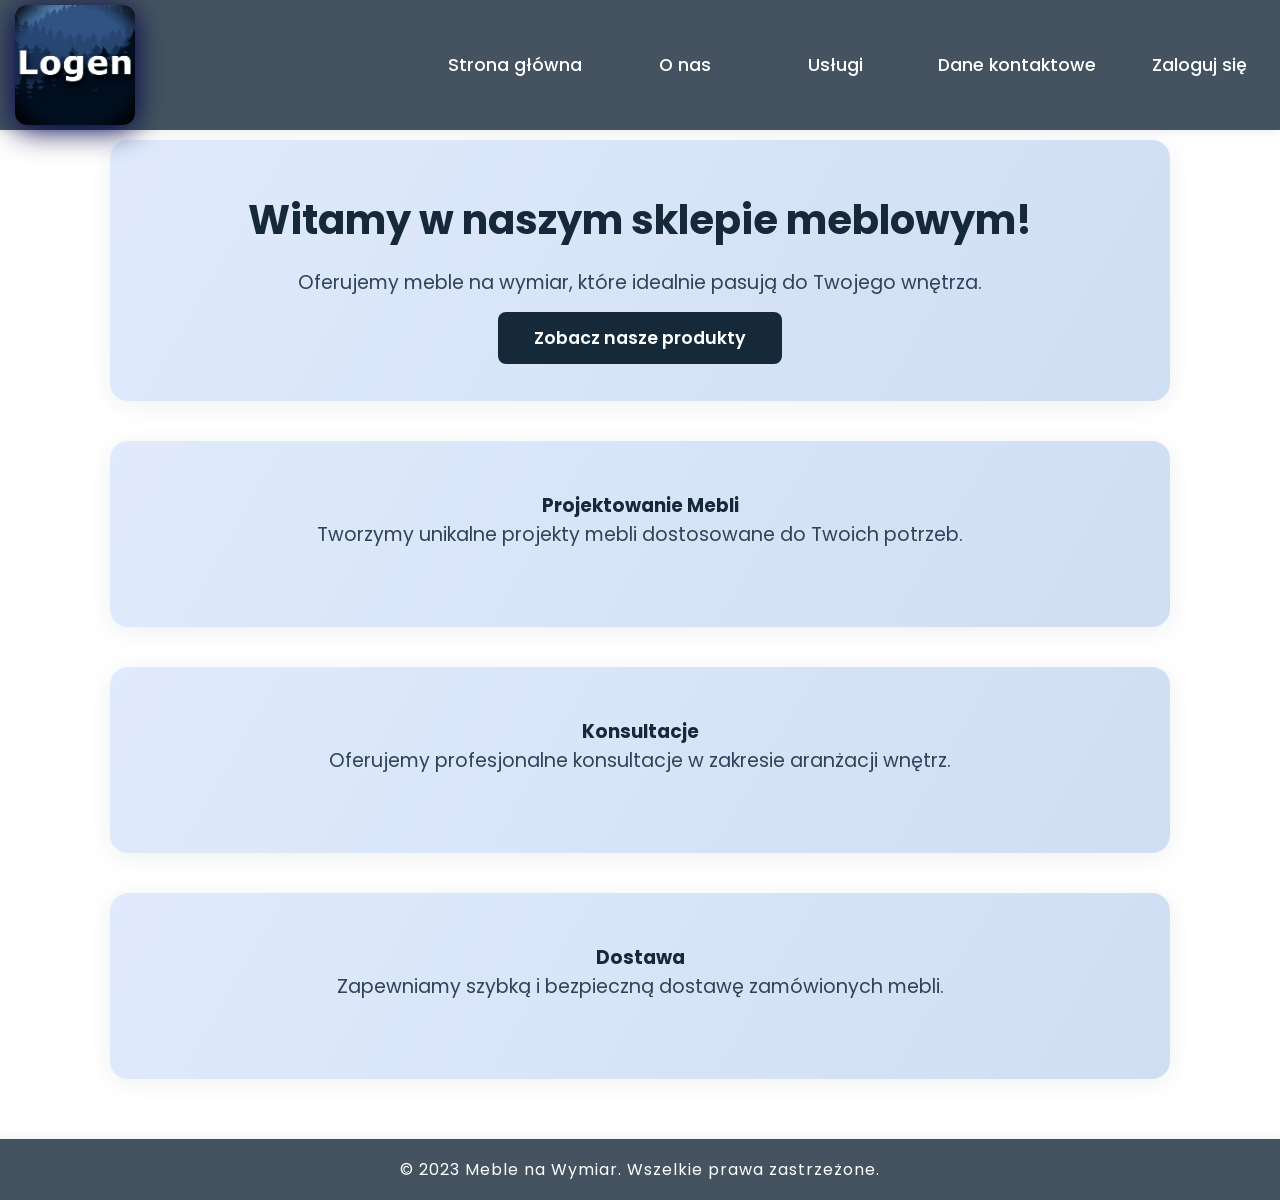
<file: index.html>
<!DOCTYPE html>
<html lang="pl">
<head>
    <meta charset="UTF-8">
    <meta name="viewport" content="width=device-width, initial-scale=1.0">
    <title>Strona Główna - Sklep Meblowy</title>
    <link rel="stylesheet" href="style.css">
    <link href="https://fonts.googleapis.com/css2?family=Poppins:wght@400;500;600&display=swap" rel="stylesheet">
</head>
<body>
<header>
    <img src="logen.jpg" alt="Logo">
    <nav class="navigation">
        <a href="index.html">Strona główna</a>
        <a href="o-nas.html">O nas</a>
        <a href="uslugi.html">Usługi</a>
        <a href="kontakt.html">Dane kontaktowe</a>
        <a href="login.html">Zaloguj się</a>

    </nav>
</header>
<main>
    <section class="hero">
        <h1>Witamy w naszym sklepie meblowym!</h1>
        <p>Oferujemy meble na wymiar, które idealnie pasują do Twojego wnętrza.</p>
        <a href="sklep.html" class="btn">Zobacz nasze produkty</a>
    </section>
    <section class="hero">
        <h3>Projektowanie Mebli</h3>
        <p>Tworzymy unikalne projekty mebli dostosowane do Twoich potrzeb.</p>
    </section>
    <section class="hero">
        <h3>Konsultacje</h3>
        <p>Oferujemy profesjonalne konsultacje w zakresie aranżacji wnętrz.</p>
    </section>
    <section class="hero">
        <h3>Dostawa</h3>
        <p>Zapewniamy szybką i bezpieczną dostawę zamówionych mebli.</p>
    </section>
    
</main>
<footer>
    <p>&copy; 2023 Meble na Wymiar. Wszelkie prawa zastrzeżone.</p>
</footer>
<script src="script.js"></script>
</body>
</html>
</file>
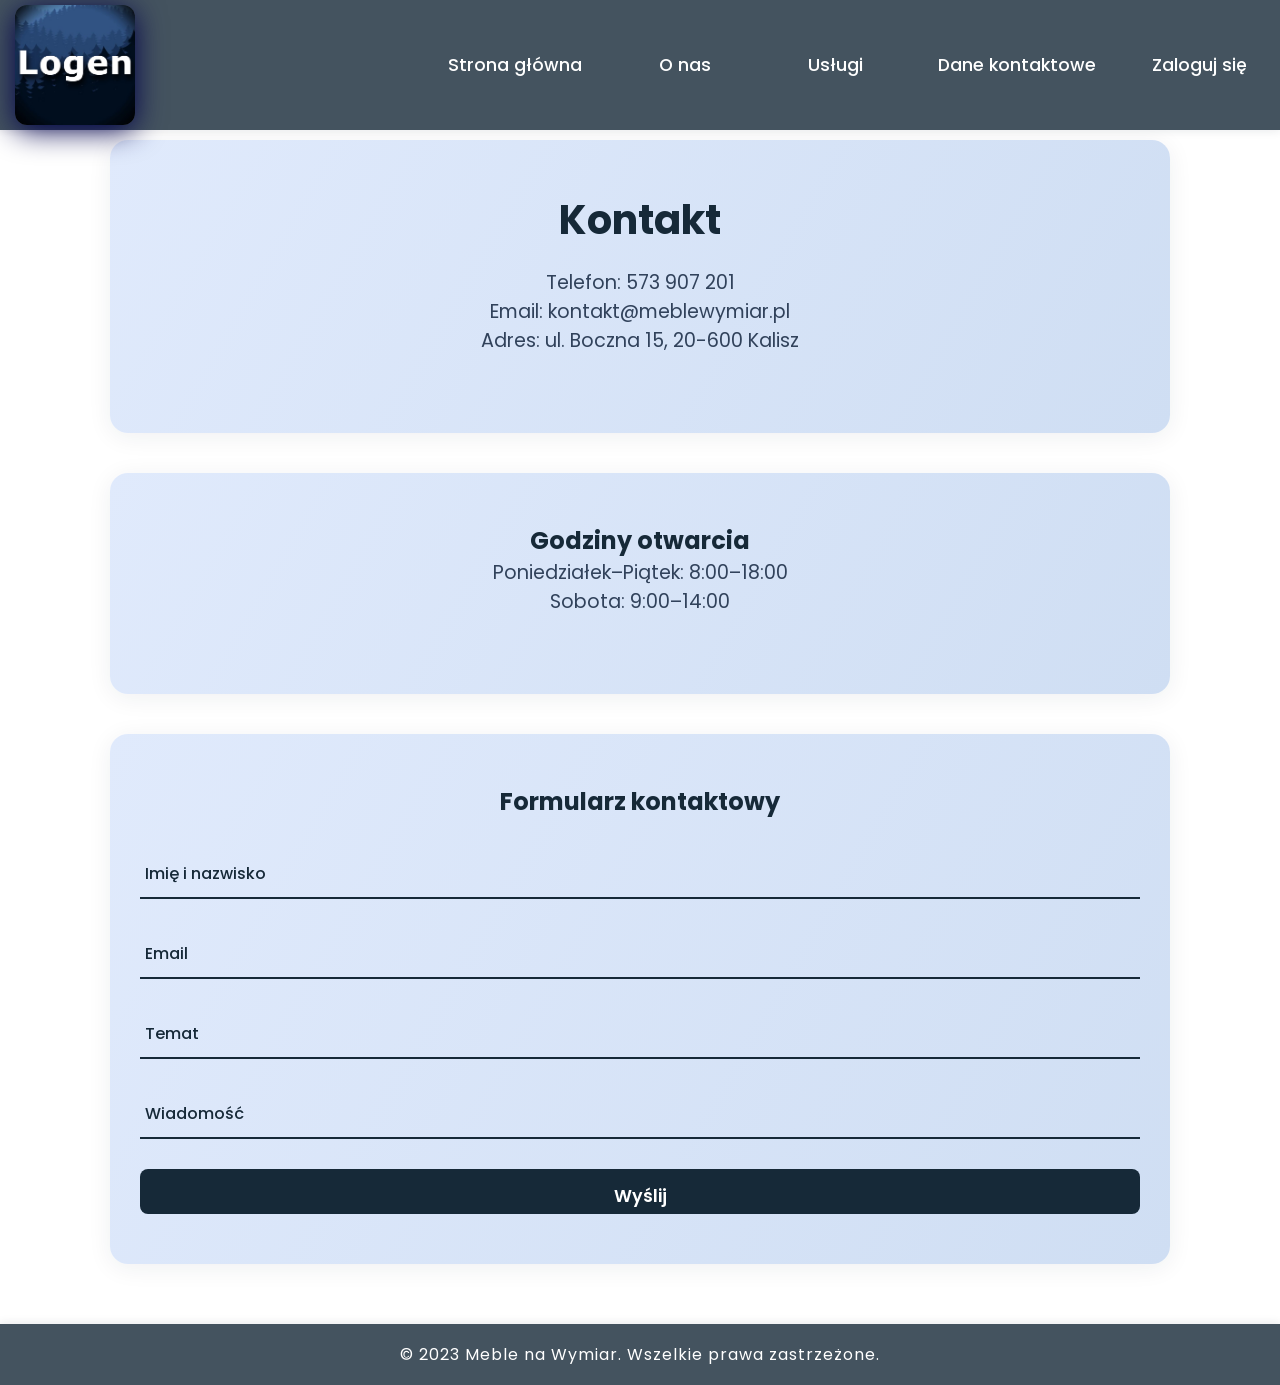
<file: kontakt.html>
<!DOCTYPE html>
<html lang="pl">
<head>
    <meta charset="UTF-8">
    <meta name="viewport" content="width=device-width, initial-scale=1.0">
    <title>Dane kontaktowe - Meble na Wymiar</title>
    <link rel="stylesheet" href="style.css">
    <link href="https://fonts.googleapis.com/css2?family=Poppins:wght@400;500;600&display=swap" rel="stylesheet">
</head>
<body>
<header>
    <img src="logen.jpg" alt="Logo">
    <nav class="navigation">
        <a href="index.html">Strona główna</a>
        <a href="o-nas.html">O nas</a>
        <a href="uslugi.html">Usługi</a>
        <a href="kontakt.html">Dane kontaktowe</a>
        <a href="login.html">Zaloguj się</a>

    </nav>
</header>
<main>
    <section class="hero">
        <h1>Kontakt</h1>
        <p>Telefon: 573 907 201<br>
        Email: kontakt@meblewymiar.pl<br>
        Adres: ul. Boczna 15, 20-600 Kalisz</p>
    </section>
    <section class="hero">
        <h2>Godziny otwarcia</h2>
        <p>Poniedziałek–Piątek: 8:00–18:00<br>Sobota: 9:00–14:00</p>
    </section>
    <section class="hero">
        <h2>Formularz kontaktowy</h2>
        <form>
            <div class="input-box">
                <input type="text" required>
                <label>Imię i nazwisko</label>
            </div>
            <div class="input-box">
                <input type="email" required>
                <label>Email</label>
            </div>
            <div class="input-box">
                <input type="text" required>
                <label>Temat</label>
            </div>
            <div class="input-box">
                <input type="text" required>
                <label>Wiadomość</label>
            </div>
            <button type="submit" class="btn">Wyślij</button>
        </form>
    </section>
</main>
<footer>
    <p>&copy; 2023 Meble na Wymiar. Wszelkie prawa zastrzeżone.</p>
</footer>
</body>
</html>
</file>
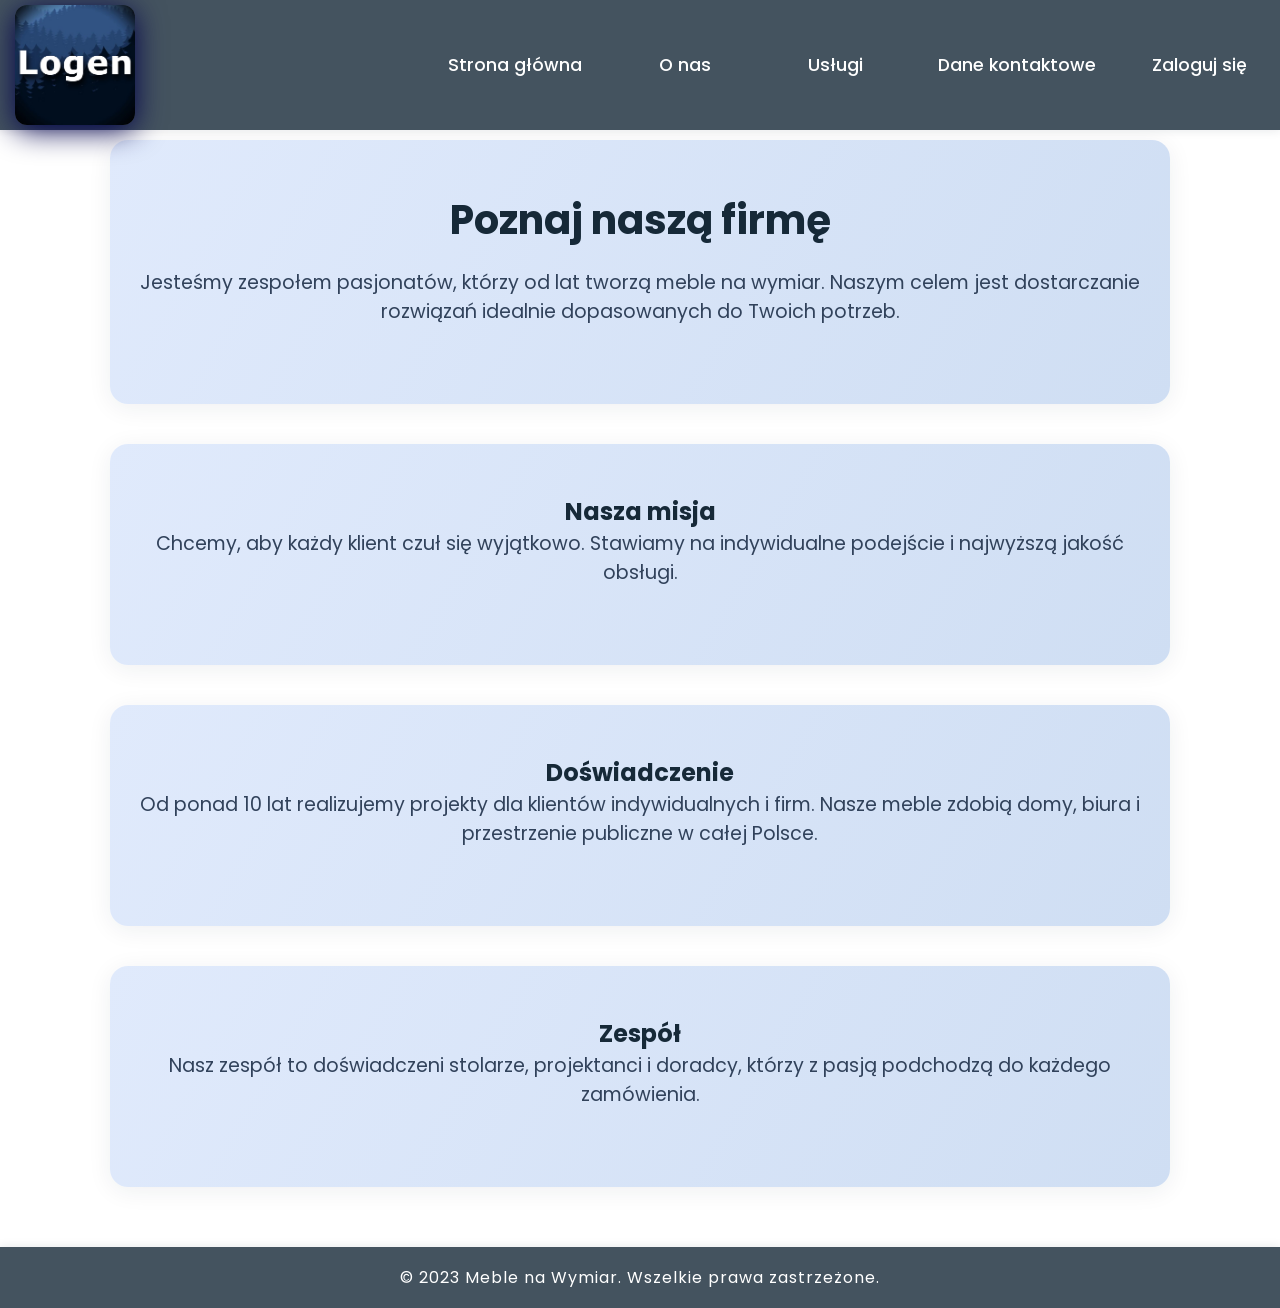
<file: o-nas.html>
<!DOCTYPE html>
<html lang="pl">
<head>
    <meta charset="UTF-8">
    <meta name="viewport" content="width=device-width, initial-scale=1.0">
    <title>O nas - Meble na Wymiar</title>
    <link rel="stylesheet" href="style.css">
    <link href="https://fonts.googleapis.com/css2?family=Poppins:wght@400;500;600&display=swap" rel="stylesheet">
</head>
<body>
<header>
    <img src="logen.jpg" alt="Logo">
    <nav class="navigation">
        <a href="index.html">Strona główna</a>
        <a href="o-nas.html">O nas</a>
        <a href="uslugi.html">Usługi</a>
        <a href="kontakt.html">Dane kontaktowe</a>
        <a href="login.html">Zaloguj się</a>
    </nav>
</header>
<main>
    <section class="hero">
        <h1>Poznaj naszą firmę</h1>
        <p>Jesteśmy zespołem pasjonatów, którzy od lat tworzą meble na wymiar. Naszym celem jest dostarczanie rozwiązań idealnie dopasowanych do Twoich potrzeb.</p>
    </section>
    <section class="hero">
        <h2>Nasza misja</h2>
        <p>Chcemy, aby każdy klient czuł się wyjątkowo. Stawiamy na indywidualne podejście i najwyższą jakość obsługi.</p>
    </section>
    <section class="hero">
        <h2>Doświadczenie</h2>
        <p>Od ponad 10 lat realizujemy projekty dla klientów indywidualnych i firm. Nasze meble zdobią domy, biura i przestrzenie publiczne w całej Polsce.</p>
    </section>
    <section class="hero">
        <h2>Zespół</h2>
        <p>Nasz zespół to doświadczeni stolarze, projektanci i doradcy, którzy z pasją podchodzą do każdego zamówienia.</p>
    </section>
</main>
<footer>
    <p>&copy; 2023 Meble na Wymiar. Wszelkie prawa zastrzeżone.</p>
</footer>
</body>
</html>
</file>
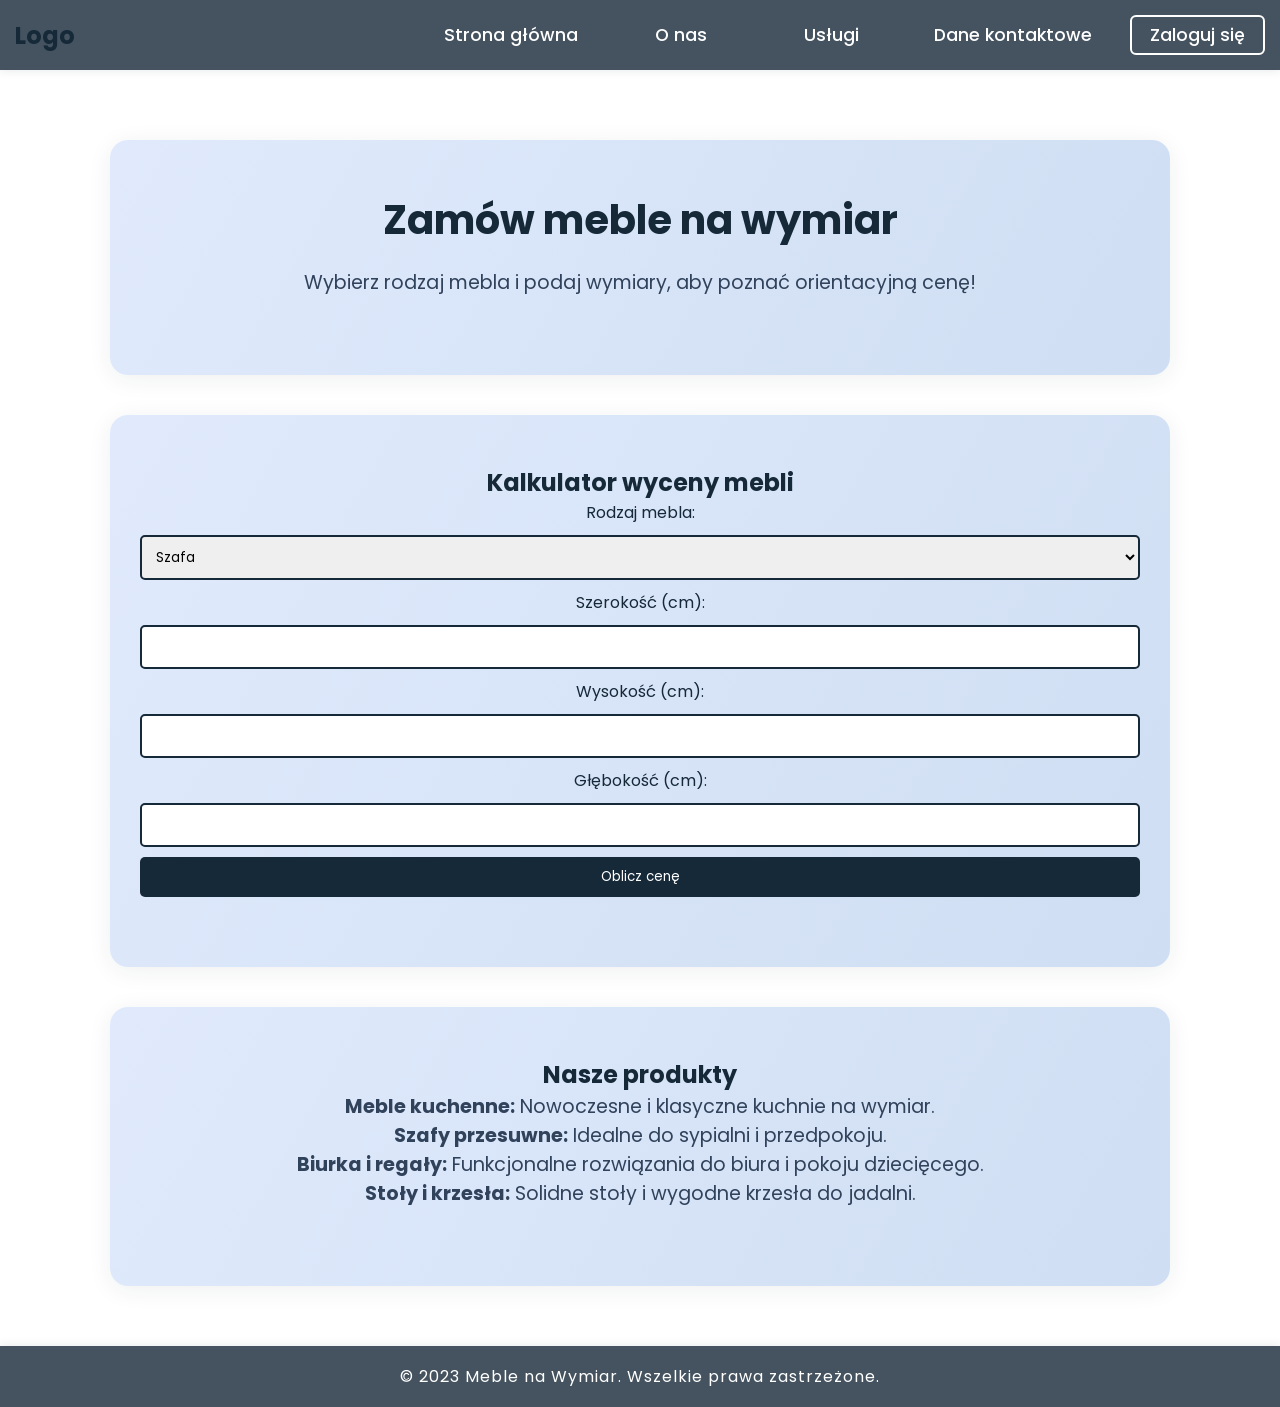
<file: sklep.html>
<!DOCTYPE html>
<html lang="pl">
<head>
    <meta charset="UTF-8">
    <meta name="viewport" content="width=device-width, initial-scale=1.0">
    <title>Sklep - Meble na Wymiar</title>
    <link rel="stylesheet" href="style.css">
    <link href="https://fonts.googleapis.com/css2?family=Poppins:wght@400;500;600&display=swap" rel="stylesheet">
</head>
<body>
<header>
    <h2 class="logo">Logo</h2>
    <nav class="navigation">
        <a href="index.html">Strona główna</a>
        <a href="o-nas.html">O nas</a>
        <a href="uslugi.html">Usługi</a>
        <a href="kontakt.html">Dane kontaktowe</a>
        <a href="login.html" class="btnLogin-popup">Zaloguj się</a>
    </nav>
</header>
<main>
    <section class="hero">
        <h1>Zamów meble na wymiar</h1>
        <p>Wybierz rodzaj mebla i podaj wymiary, aby poznać orientacyjną cenę!</p>
    </section>
    <section class="hero">
        <h2>Kalkulator wyceny mebli</h2>
        <form class="calculator" id="calculator">
            <label>Rodzaj mebla:
                <select id="type">
                    <option value="szafa">Szafa</option>
                    <option value="biurko">Biurko</option>
                    <option value="regał">Regał</option>
                </select>
            </label><br>
            <label>Szerokość (cm): <input type="number" id="width" required></label><br>
            <label>Wysokość (cm): <input type="number" id="height" required></label><br>
            <label>Głębokość (cm): <input type="number" id="depth" required></label><br>
            <button type="submit">Oblicz cenę</button>
        </form>
        <div class="result" id="result"></div>
    </section>
    <section class="hero">
        <h2>Nasze produkty</h2>
        <p>
            <strong>Meble kuchenne:</strong> Nowoczesne i klasyczne kuchnie na wymiar.<br>
            <strong>Szafy przesuwne:</strong> Idealne do sypialni i przedpokoju.<br>
            <strong>Biurka i regały:</strong> Funkcjonalne rozwiązania do biura i pokoju dziecięcego.<br>
            <strong>Stoły i krzesła:</strong> Solidne stoły i wygodne krzesła do jadalni.
        </p>
    </section>
</main>
<footer>
    <p>&copy; 2023 Meble na Wymiar. Wszelkie prawa zastrzeżone.</p>
</footer>
<script>
    document.getElementById('calculator').addEventListener('submit', function(e) {
        e.preventDefault();
        const type = document.getElementById('type').value;
        const width = parseFloat(document.getElementById('width').value);
        const height = parseFloat(document.getElementById('height').value);
        const depth = parseFloat(document.getElementById('depth').value);
        let pricePerCm3 = 0.02;
        if(type === 'biurko') pricePerCm3 = 0.018;
        if(type === 'regał') pricePerCm3 = 0.015;
        const price = (width * height * depth * pricePerCm3).toFixed(2);
        document.getElementById('result').innerText = `Szacowana cena: ${price} zł`;
    });
</script>
</body>
</html>
</file>
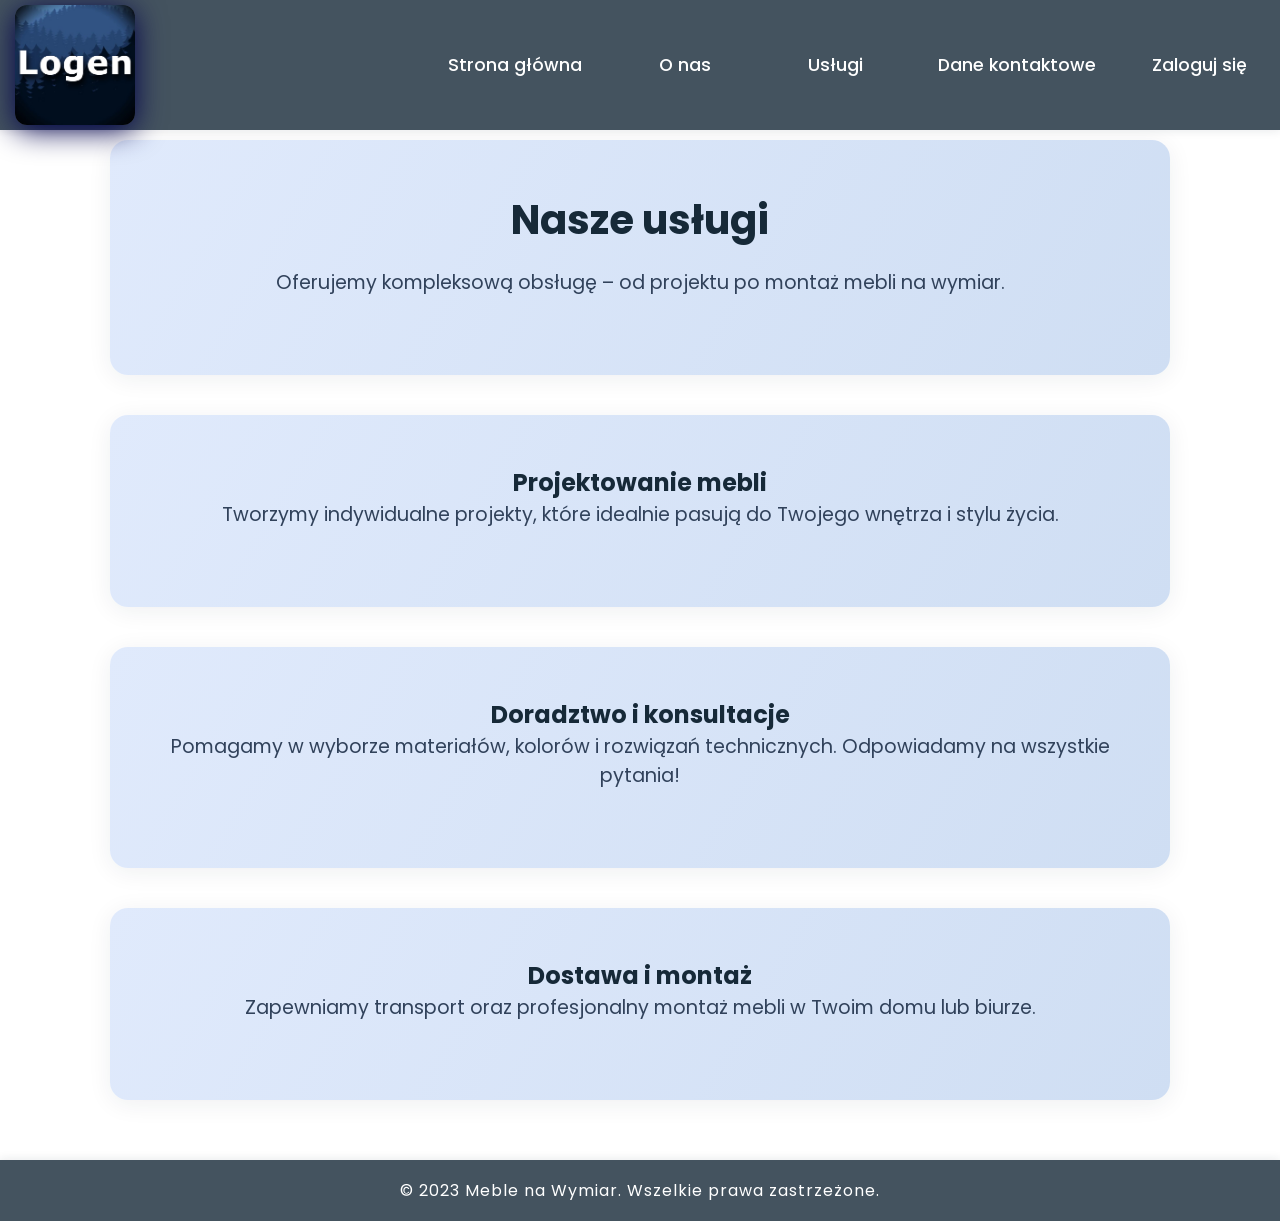
<file: uslugi.html>
<!DOCTYPE html>
<html lang="pl">
<head>
    <meta charset="UTF-8">
    <meta name="viewport" content="width=device-width, initial-scale=1.0">
    <title>Usługi - Meble na Wymiar</title>
    <link rel="stylesheet" href="style.css">
    <link href="https://fonts.googleapis.com/css2?family=Poppins:wght@400;500;600&display=swap" rel="stylesheet">
</head>
<body>
<header>
    <img src="logen.jpg" alt="Logo">
    <nav class="navigation">
        <a href="index.html">Strona główna</a>
        <a href="o-nas.html">O nas</a>
        <a href="uslugi.html">Usługi</a>
        <a href="kontakt.html">Dane kontaktowe</a>
        <a href="login.html">Zaloguj się</a>
    </nav>
</header>
<main>
    <section class="hero">
        <h1>Nasze usługi</h1>
        <p>Oferujemy kompleksową obsługę – od projektu po montaż mebli na wymiar.</p>
    </section>
    <section class="hero">
        <h2>Projektowanie mebli</h2>
        <p>Tworzymy indywidualne projekty, które idealnie pasują do Twojego wnętrza i stylu życia.</p>
    </section>
    <section class="hero">
        <h2>Doradztwo i konsultacje</h2>
        <p>Pomagamy w wyborze materiałów, kolorów i rozwiązań technicznych. Odpowiadamy na wszystkie pytania!</p>
    </section>
    <section class="hero">
        <h2>Dostawa i montaż</h2>
        <p>Zapewniamy transport oraz profesjonalny montaż mebli w Twoim domu lub biurze.</p>
    </section>
</main>
<footer>
    <p>&copy; 2023 Meble na Wymiar. Wszelkie prawa zastrzeżone.</p>
</footer>
</body>
</html>
</file>
<file: style.css>
* {
    margin: 0;
    padding: 0;
    box-sizing: border-box;
    font-family: "Poppins", sans-serif;
}

body {
    min-height: 100vh;
    color: #162938;
    background: url('https://static.vecteezy.com/system/resources/previews/002/099/763/large_2x/forest-landscape-background-design-illustration-free-vector.jpg') no-repeat;
    background-size: cover;
    background-position: center;
    display: flex;
    flex-direction: column;
}


header {
    align-self: center;
    padding: 5px 15px;
    position: fixed;
    top: 0;
    left: 0;
    width: 100%;
    display: flex;
    justify-content: space-between;
    align-items: center;
    z-index: 99;
    background: rgba(22, 41, 56, 0.8);
    box-shadow: 0 2px 8px rgba(22,41,56,0.08);
}
img{
    height: 120px;
    width: 120px;
    border-radius: 10%;
    box-shadow: 0 5px 30px rgb(0, 0, 75);
    transition: 2s;
}
img {
    transition: none;
}

img:hover {
    animation: borderToRound 1s forwards,weit 1s forwards, rotateImage 2s 1s forwards;
}

@keyframes borderToRound {
    0% {
        border-radius: 10%;
    }
    100% {
        border-radius: 50%;
    }
}
@keyframes weit {
    0% {
        color: #162938;
    }
    100% {
        color: #fff;
    }
}

@keyframes rotateImage {
    0% {
        transform: rotate(0deg);
    }
    100%{
        transform: rotate(360deg);
        border-radius: 10%;
    }
}

.navigation {
    display: flex;
    align-items: center;
    height: 60px;
    gap: 0;
}

.navigation a,
.navigation .btnLogin-popup {
    position: relative;
    display: flex;
    align-items: center;
    justify-content: center;
    height: 40px;
    min-width: 130px;
    font-size: 1.1em;
    color: #fff;
    text-decoration: none;
    font-weight: 500;
    margin-left: 20px;
    border-radius: 6px;
    border: none;
    background: transparent;
    transition: background 0.3s, color 0.3s;
    cursor: pointer;
    box-sizing: border-box;
    padding: 0 18px;
    overflow: hidden;
    
}

.navigation a::after,
.navigation .btnLogin-popup::after {
    content: '';
    position: absolute;
    left: 0;
    bottom: -6px;
    width: 100%;
    height: 3px;
    background: #fff;
    border-radius: 5px;
    transform-origin: right;
    transform: scaleX(0);
    transition: transform .5s;
}

.navigation a:hover::after,
.navigation .btnLogin-popup:hover::after {
    transform: scaleX(1);
    transform-origin: left;
}

.navigation a:hover,
.navigation .btnLogin-popup:hover {
    background: #fff;
    color: #162938;
}

.navigation .btnLogin-popup {
    border: 2px solid #fff;
}


.wrapper {
    position: fixed;
    top: 50%;
    left: 50%;
    transform: translate(-50%, -50%) scale(0);
    width: 400px;
    height: 440px;
    background: transparent;
    border: 2px solid rgba(255, 255, 255, .5);
    border-radius: 20px;
    backdrop-filter: blur(20px);
    box-shadow: 0 0 30px #162938;
    display: flex;
    justify-content: center;
    align-items: center;
    overflow: hidden;
    transition: transform .5s ease, height .2s ease;
    z-index: 999;
}

.wrapper.active-popup {
    transform: translate(-50%, -50%) scale(1);
}

.wrapper.active {
    height: 520px;
}

.wrapper .form-box {
    width: 100%;
    padding: 40px;
}

.wrapper .form-box.login {
    transition: transform .18s ease;
    transform: translateX(0);
}

.wrapper.active .form-box.login {
    transition: none;
    transform: translateX(-400px);
}

.wrapper .form-box.register {
    position: absolute;
    transition: none;
    transform: translateX(400px);
}

.wrapper.active .form-box.register {
    transition: transform .18s ease;
    transform: translateX(0);
}


.form-box h2 {
    font-size: 2em;
    color: #162938;
    text-align: center;
}

.input-box {
    position: relative;
    width: 100%;
    height: 50px;
    border-bottom: 2px solid #162938;
    margin: 30px 0;
}

.input-box label {
    position: absolute;
    top: 50%;
    left: 5px;
    transform: translateY(-50%);
    font-size: 1em;
    color: #162938;
    font-weight: 500;
    pointer-events: none;
    transition: .5s;
}

.input-box input:focus~label,
.input-box input:valid~label {
    top: -5px;
}

.input-box input {
    width: 100%;
    height: 100%;
    background: transparent;
    border: none;
    outline: none;
    font-size: 1em;
    color: #162938;
    font-weight: 600;
    padding: 0 35px 0 5px;
}

.input-box .icon {
    position: absolute;
    right: 8px;
    font-size: 1.2em;
    color: #162938;
    line-height: 57px;
}

.remember-forgot {
    font-size: .9em;
    color: #162938;
    font-weight: 500;
    margin: -15px 0 15px;
    display: flex;
    justify-content: space-between;
}

.remember-forgot label input {
    accent-color: #162938;
    margin-right: 3px;
}

.remember-forgot a {
    color: #162938;
    text-decoration: none;
}

.remember-forgot a:hover {
    text-decoration: underline;
}

.btn {
    width: 100%;
    height: 45px;
    background: #162938;
    border: none;
    outline: none;
    border-radius: 6px;
    cursor: pointer;
    font-size: 1em;
    color: #fff;
    font-weight: 500;
    transition: background 0.3s;
}

.btn:hover {
    background: #31425b;
}

.login-register {
    font-size: .9em;
    color: #162938;
    text-align: center;
    font-weight: 500;
    margin: 25px 0 10px;
}

.login-register p a {
    color: #162938;
    text-decoration: none;
    font-weight: 600;
}

.login-register p a:hover {
    text-decoration: underline;
}


main {
    flex: 1;
    width: 100%;
    max-width: 1100px;
    margin: 120px auto 0 auto;
    padding: 20px;
}

.hero {
    background: linear-gradient(120deg, #e0eafc 0%, #cfdef3 100%);
    border-radius: 18px;
    padding: 50px 30px;
    text-align: center;
    margin-bottom: 40px;
    box-shadow: 0 4px 24px rgba(22,41,56,0.07);
}

.hero h1 {
    font-size: 2.5em;
    margin-bottom: 18px;
    color: #162938;
}

.hero p {
    font-size: 1.2em;
    margin-bottom: 28px;
    color: #31425b;
}

.hero .btn {
    background: #162938;
    color: #fff;
    padding: 14px 36px;
    border: none;
    border-radius: 8px;
    font-size: 1.1em;
    font-weight: 600;
    cursor: pointer;
    transition: background 0.3s;
    text-decoration: none;
}

.hero .btn:hover {
    background: #31425b;
}

.calculator input, .calculator select {
    width: 100%;
    padding: 10px;
    margin: 10px 0;
    border: 2px solid #162938;
    border-radius: 5px;
}

.calculator button {
    width: 100%;
    padding: 10px;
    background: #162938;
    color: #fff;
    border: none;
    border-radius: 5px;
    cursor: pointer;
    transition: background 0.3s;
}

.calculator button:hover {
    background: #fff;
    color: #162938;
}

.result {
    margin-top: 20px;
    font-size: 1.2em;
    color: #162938;
}

footer {
    width: 100%;
    background: rgba(22, 41, 56, 0.8);
    color: #fff;
    text-align: center;
    padding: 18px 0;
    font-size: 1em;
    margin-top: auto;
    letter-spacing: 1px;
    box-shadow: 0 -2px 8px rgba(22,41,56,0.08);
}

@media (max-width: 1200px) {
    main {
        max-width: 95vw;
        padding: 10px;
    }
    .feature {
        max-width: 95vw;
    }
    header {
        padding: 20px 20px;
    }
}

@media (max-width: 900px) {
    .logo {
        font-size: 1.3em;
        margin-left: 10px;
    }
    .navigation {
        gap: 10px;
        margin-right: 10px;
    }
    .feature {
        padding: 18px 8px;
    }
    .hero {
        padding: 30px 10px;
    }
}

@media (max-width: 600px) {
    header {
        flex-direction: column;
        align-items: flex-start;
        padding: 10px 5vw;
    }
    .logo {
        margin-bottom: 10px;
    }
    .navigation {
        flex-wrap: wrap;
        gap: 5px;
        margin-right: 0;
    }
    main {
        margin-top: 100px;
        padding: 5px;
    }
    .hero {
        padding: 18px 4px;
    }
    .feature {
        padding: 10px 2px;
    }
    .navigation a, .navigation .btnLogin-popup {
        font-size: 1em;
        padding: 6px 10px;
    }
    .wrapper {
        width: 95vw;
        height: auto;
        min-height: 400px;
        padding: 10px;
    }
}
</file>
